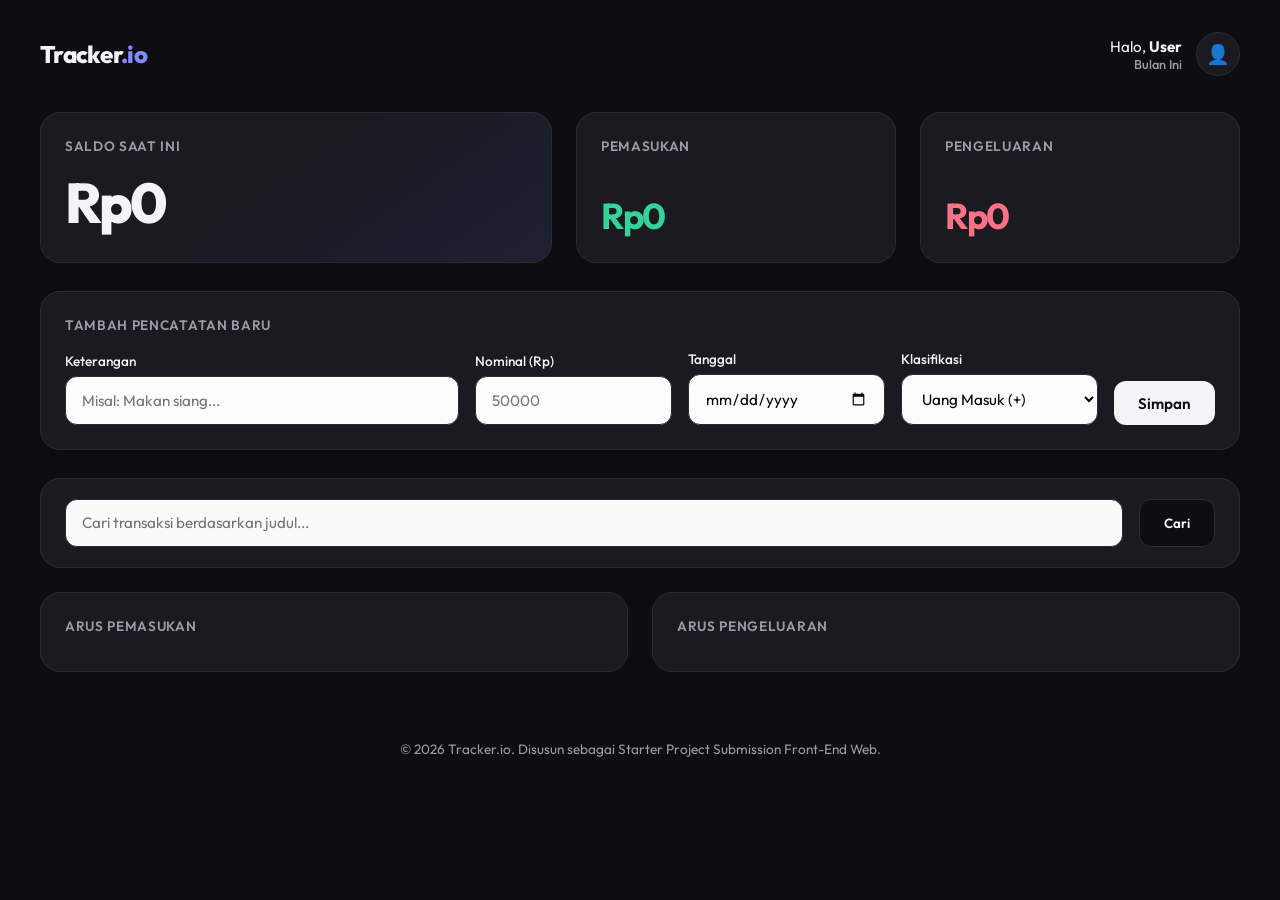
<file: Expense Tracker App/index.html>
<!doctype html>
<html lang="id">
  <head>
    <meta charset="UTF-8" />
    <meta name="viewport" content="width=device-width, initial-scale=1.0" />
    <title>Expense Tracker App</title>
    <link rel="stylesheet" href="style.css" />
  </head>
  <body>
    <div class="tracker-app">
      <header class="tracker-header">
        <h1 class="tracker-header__title">Tracker<span style="color: var(--accent-blue)">.io</span></h1>
        <div class="tracker-header__user">
          <div class="tracker-header__user-info">
            <!-- TODO: Ganti "Siswa Front-End" dengan Nama Lengkap dan Username Dicoding kamu.
               Contoh: Halo, <strong>Budi (bdi002)</strong> -->
            <span class="tracker-header__greeting">Halo, <strong>User</strong></span>
            <span class="tracker-header__date">Bulan Ini</span>
          </div>
          <div class="tracker-header__avatar" role="img" aria-label="Avatar Pengguna" aria-hidden="true">👤</div>
        </div>
      </header>

      <main>
        <section class="tracker-summary" aria-labelledby="summary-heading">
          <h2 id="summary-heading" class="visually-hidden">Ringkasan Keuangan</h2>

          <div class="tracker-summary__balance">
            <h3 class="tracker-summary__label">Saldo Saat Ini</h3>
            <p class="tracker-summary__balance-amount" id="saldo">Rp 0</p>
          </div>

          <div class="tracker-summary__stat">
            <h3 class="tracker-summary__label">Pemasukan</h3>
            <p class="tracker-summary__stat-amount tracker-summary__stat-amount--income" id="income">Rp 0</p>
          </div>

          <div class="tracker-summary__stat">
            <h3 class="tracker-summary__label">Pengeluaran</h3>
            <p class="tracker-summary__stat-amount tracker-summary__stat-amount--expense" id="expense">Rp 0</p>
          </div>
        </section>

        <section class="tracker-form-section" aria-labelledby="form-heading">
          <div class="tracker-form-section__card">
            <h2 id="form-heading" class="tracker-form-section__heading">Tambah Pencatatan Baru</h2>

            <form id="transactionForm" data-testid="transactionForm" class="tracker-form">
              <div class="tracker-form__field">
                <label class="tracker-form__label" for="transactionFormTitleInput">Keterangan</label>
                <input type="text" id="transactionFormTitleInput" data-testid="transactionFormTitleInput" class="tracker-form__input" placeholder="Misal: Makan siang..." />
              </div>
              <div class="tracker-form__field">
                <label class="tracker-form__label" for="transactionFormAmountInput">Nominal (Rp)</label>
                <input type="number" id="transactionFormAmountInput" data-testid="transactionFormAmountInput" class="tracker-form__input" placeholder="50000" />
              </div>
              <div class="tracker-form__field">
                <label class="tracker-form__label" for="transactionFormDateInput">Tanggal</label>
                <input type="date" id="transactionFormDateInput" data-testid="transactionFormDateInput" class="tracker-form__input" />
              </div>
              <div class="tracker-form__field">
                <label class="tracker-form__label" for="transactionFormTypeSelect">Klasifikasi</label>
                <select id="transactionFormTypeSelect" data-testid="transactionFormTypeSelect" class="tracker-form__input">
                  <option value="income">Uang Masuk (+)</option>
                  <option value="expense">Uang Keluar (-)</option>
                </select>
              </div>
              <button type="submit" data-testid="transactionFormSubmitButton" class="tracker-form__submit">Simpan</button>
            </form>
          </div>
        </section>

        <section class="tracker-history" aria-labelledby="history-heading">
          <h2 id="history-heading" class="visually-hidden">Riwayat Transaksi</h2>

          <div class="tracker-search">
            <form id="searchTransactionForm" data-testid="searchTransactionForm" class="tracker-search__form" role="search">
              <input
                type="search"
                id="searchTransactionFormTitleInput"
                data-testid="searchTransactionFormTitleInput"
                class="tracker-form__input"
                placeholder="Cari transaksi berdasarkan judul..."
                aria-label="Kata kunci pencarian transaksi"
              />
              <button type="submit" data-testid="searchTransactionFormSubmitButton" class="tracker-search__submit" aria-label="Mulai Pencarian">Cari</button>
            </form>
          </div>

          <div class="tracker-history__grid">
            <div class="tracker-transaction-list">
              <div class="tracker-transaction-list__header">
                <h3 class="tracker-transaction-list__title">Arus Pemasukan</h3>
              </div>
              <!-- Jangan ubah atau hapus atribut data-testid pada elemen berikut -->
              <div id="incomeList" data-testid="incomeList" class="tracker-transaction-list__container">
                <!-- Kartu transaksi pemasukan akan disisipkan di sini oleh JavaScript -->
              </div>
            </div>

            <div class="tracker-transaction-list">
              <div class="tracker-transaction-list__header">
                <h3 class="tracker-transaction-list__title">Arus Pengeluaran</h3>
              </div>
              <!-- Jangan ubah atau hapus atribut data-testid pada elemen berikut -->
              <div id="expenseList" data-testid="expenseList" class="tracker-transaction-list__container">
                <!-- Kartu transaksi pengeluaran akan disisipkan di sini oleh JavaScript -->
              </div>
            </div>
          </div>
        </section>
      </main>

      <footer class="tracker-footer">
        <p>&#169; 2026 Tracker.io. Disusun sebagai Starter Project Submission Front-End Web.</p>
      </footer>
    </div>

    <script src="main.js"></script>
  </body>
</html>
</file>
<file: Expense Tracker App/style.css>
/* =========================================================
   Expense Tracker App — style.css
   Penamaan class menggunakan konvensi BEM dengan namespace "tracker"
   ========================================================= */

@import url("https://fonts.googleapis.com/css2?family=Outfit:wght@400;500;600;700;800&display=swap");

:root {
  --bg-page: #0e0e12;
  --bg-card: #1a1a20;

  --text-dark: #f4f4f6;
  --text-muted: #9b9ba5;

  --accent-blue: #818cf8;
  --accent-light: rgba(129, 140, 248, 0.14);

  --color-income: #34d399;
  --bg-income: rgba(52, 211, 153, 0.12);
  --color-expense: #fb7185;
  --bg-expense: rgba(251, 113, 133, 0.12);

  --border-light: #2b2b33;

  --input-bg: #111116;
  --btn-text: #ffffff;

  --font-family: "Outfit", sans-serif;
  --card-radius: 20px;
  --card-padding: 24px;
}

* {
  margin: 0;
  padding: 0;
  box-sizing: border-box;
}

body {
  background-color: var(--bg-page);
  color: var(--text-dark);
  font-family: var(--font-family);
  -webkit-font-smoothing: antialiased;
  padding: 1.5rem;
  display: flex;
  justify-content: center;
}

/* =========================================================
   UTILITAS AKSESIBILITAS (SCREEN READER ONLY)
   ========================================================= */
.visually-hidden {
  position: absolute;
  width: 1px;
  height: 1px;
  padding: 0;
  margin: -1px;
  overflow: hidden;
  clip: rect(0, 0, 0, 0);
  white-space: nowrap;
  border: 0;
}

/* =========================================================
   TRACKER APP — WRAPPER UTAMA
   ========================================================= */
.tracker-app {
  max-width: 1200px;
  width: 100%;
  display: flex;
  flex-direction: column;
  gap: 1.75rem;
}

.tracker-app main {
  display: flex;
  flex-direction: column;
  gap: 1.75rem;
}

/* Kartu dasar yang dipakai bersama di semua section */
.tracker-summary__balance,
.tracker-summary__stat,
.tracker-form-section__card,
.tracker-search,
.tracker-transaction-list {
  background: var(--bg-card);
  border-radius: var(--card-radius);
  border: 1px solid var(--border-light);
  padding: var(--card-padding);
  display: flex;
  flex-direction: column;
  min-width: 0;
}

/* =========================================================
   TRACKER HEADER
   ========================================================= */
.tracker-header {
  display: flex;
  justify-content: space-between;
  align-items: center;
  padding: 0.5rem 0;
}

.tracker-header__title {
  font-size: 1.5rem;
  font-weight: 800;
  letter-spacing: -0.03em;
}

.tracker-header__user {
  display: flex;
  align-items: center;
  gap: 0.85rem;
}

.tracker-header__user-info {
  display: flex;
  flex-direction: column;
  align-items: flex-end;
}

.tracker-header__greeting {
  font-size: 0.95rem;
  color: var(--text-dark);
}

.tracker-header__date {
  font-size: 0.8rem;
  color: var(--text-muted);
  font-weight: 500;
}

.tracker-header__avatar {
  width: 44px;
  height: 44px;
  border-radius: 50%;
  background-color: var(--bg-card);
  border: 1px solid var(--border-light);
  display: flex;
  align-items: center;
  justify-content: center;
  font-size: 1.2rem;
}

/* =========================================================
   TRACKER SUMMARY — RINGKASAN SALDO
   ========================================================= */
.tracker-summary {
  display: grid;
  grid-template-columns: 2fr 1.25fr 1.25fr;
  gap: 1.5rem;
}

.tracker-summary__label {
  font-size: 0.85rem;
  font-weight: 600;
  text-transform: uppercase;
  color: var(--text-muted);
  letter-spacing: 0.05em;
  margin-bottom: 0.75rem;
}

.tracker-summary__balance {
  background: linear-gradient(145deg, var(--bg-card) 40%, var(--accent-light) 100%);
}

.tracker-summary__balance-amount {
  font-size: 3.5rem;
  font-weight: 800;
  letter-spacing: -0.05em;
  margin-top: auto;
}

.tracker-summary__stat-amount {
  font-size: 2.25rem;
  font-weight: 700;
  letter-spacing: -0.04em;
  margin-top: auto;
}

.tracker-summary__stat-amount--income {
  color: var(--color-income);
}
.tracker-summary__stat-amount--expense {
  color: var(--color-expense);
}

/* =========================================================
   TRACKER FORM — INPUT TRANSAKSI BARU
   ========================================================= */
.tracker-form-section__card {
  box-shadow: 0 4px 20px rgba(0, 0, 0, 0.02);
}

.tracker-form-section__heading {
  font-size: 0.85rem;
  font-weight: 600;
  text-transform: uppercase;
  color: var(--text-muted);
  letter-spacing: 0.05em;
  margin-bottom: 1rem;
}

.tracker-form {
  display: grid;
  grid-template-columns: 2fr 1fr 1fr 1fr auto;
  gap: 1rem;
  align-items: end;
}

.tracker-form__field {
  display: flex;
  flex-direction: column;
  gap: 0.4rem;
}

.tracker-form__label {
  font-size: 0.85rem;
  font-weight: 500;
  color: var(--text-dark);
}

.tracker-form__input {
  width: 100%;
  padding: 0.85rem 1rem;
  border-radius: 12px;
  border: 1px solid var(--border-light);
  background: #fcfcfc;
  font-family: inherit;
  font-size: 0.95rem;
  outline: none;
  transition: border-color 0.2s;
}

.tracker-form__input:focus {
  border-color: var(--accent-blue);
  background: var(--bg-card);
   color: #ffffff;
}

.tracker-form__submit {
  background: var(--text-dark);
  color: #0e0e12;
  border: none;
  padding: 0.85rem 1.5rem;
  height: 44px;
  border-radius: 12px;
  font-family: inherit;
  font-weight: 600;
  font-size: 0.95rem;
  cursor: pointer;
  transition:
    transform 0.1s,
    opacity 0.2s;
}

.tracker-form__submit:hover {
  opacity: 0.85;
}
.tracker-form__submit:active {
  transform: scale(0.98);
}

/* =========================================================
   TRACKER SEARCH — FORM PENCARIAN
   ========================================================= */
.tracker-history {
  display: flex;
  flex-direction: column;
  gap: 1.5rem;
}

.tracker-search {
  padding: 1.25rem 1.5rem;
}

.tracker-search__form {
  display: flex;
  gap: 1rem;
}

.tracker-search__form .tracker-form__input {
  flex: 1;
  background: #fafafa;
}

.tracker-search__submit {
  background: var(--bg-page);
  border: 1px solid var(--border-light);
  padding: 0 1.5rem;
  border-radius: 12px;
  font-family: inherit;
  font-weight: 600;
  cursor: pointer;
  transition: background-color 0.2s;
  color: white;
}

.tracker-search__submit:hover {
  background: #e4e4e7;
  color: #0e0e12;
}

/* =========================================================
   TRACKER HISTORY — DAFTAR TRANSAKSI
   ========================================================= */
.tracker-history__grid {
  display: grid;
  grid-template-columns: 1fr 1fr;
  gap: 1.5rem;
}

.tracker-transaction-list__header {
  display: flex;
  justify-content: space-between;
  margin-bottom: 0.75rem;
}

.tracker-transaction-list__title {
  font-size: 0.85rem;
  font-weight: 600;
  text-transform: uppercase;
  color: var(--text-muted);
  letter-spacing: 0.05em;
}

.tracker-transaction-list__container {
  display: flex;
  flex-direction: column;
  gap: 0.75rem;
}

/* =========================================================
   TRACKER TRANSACTION ITEM — KARTU TRANSAKSI
   ========================================================= */
.tracker-transaction-item {
  display: flex;
  align-items: center;
  gap: 1rem;
  padding: 0.75rem 0;
  border-bottom: 1px solid var(--border-light);
}

.tracker-transaction-item:last-child {
  border-bottom: none;
}

.tracker-transaction-item__icon {
  width: 48px;
  height: 48px;
  border-radius: 16px;
  display: flex;
  align-items: center;
  justify-content: center;
  font-size: 1.5rem;
  flex-shrink: 0;
}

.tracker-transaction-item__icon--income {
  background: var(--bg-income);
  color: var(--color-income);
}

.tracker-transaction-item__icon--expense {
  background: var(--bg-expense);
  color: var(--color-expense);
}

.tracker-transaction-item__detail {
  flex: 1;
  min-width: 0;
}

.tracker-transaction-item__title {
  font-weight: 600;
  font-size: 1.05rem;
  white-space: nowrap;
  overflow: hidden;
  text-overflow: ellipsis;
}

.tracker-transaction-item__date {
  font-size: 0.8rem;
  color: var(--text-muted);
}

.tracker-transaction-item__right {
  display: flex;
  flex-direction: column;
  align-items: flex-end;
  gap: 0.25rem;
  flex-shrink: 0;
}

.tracker-transaction-item__amount {
  font-weight: 700;
  font-size: 1.1rem;
}

.tracker-transaction-item__amount--income {
  color: var(--color-income);
}
.tracker-transaction-item__amount--expense {
  color: var(--color-expense);
}

.tracker-transaction-item__actions {
  display: flex;
  gap: 0.25rem;
  flex-wrap: wrap;
  justify-content: flex-end;
}

.tracker-transaction-item__btn {
  background: var(--bg-page);
  border: 1px solid var(--border-light);
  padding: 0.2rem 0.4rem;
  font-size: 0.75rem;
  border-radius: 6px;
  cursor: pointer;
  font-family: inherit;
  transition:
    background-color 0.2s,
    color 0.2s;
}

.tracker-transaction-item__btn:hover {
  background: var(--border-light);
  color: var(--text-dark);
}

/* =========================================================
   TRACKER FOOTER
   ========================================================= */
.tracker-footer {
  text-align: center;
  padding: 1.5rem 0 0.5rem 0;
  color: var(--text-muted);
  font-size: 0.85rem;
  margin-top: 1rem;
}

/* =========================================================
   RESPONSIVE — TABLET (≤ 1024px)
   ========================================================= */
@media (max-width: 1024px) {
  .tracker-summary {
    grid-template-columns: 1fr 1fr;
  }

  .tracker-summary__balance {
    grid-column: span 2;
  }

  .tracker-form {
    grid-template-columns: 1fr 1fr;
  }

  .tracker-form__field:nth-child(1) {
    grid-column: span 2;
  }

  .tracker-form__submit {
    grid-column: span 2;
  }

  .tracker-history__grid {
    grid-template-columns: 1fr;
  }
}

/* =========================================================
   RESPONSIVE — MOBILE (≤ 768px)
   ========================================================= */
@media (max-width: 768px) {
  body {
    padding: 0.75rem;
  }

  .tracker-app,
  .tracker-app main {
    gap: 1rem;
  }

  .tracker-summary {
    grid-template-columns: 1fr;
    gap: 1rem;
  }

  .tracker-summary__balance,
  .tracker-summary__stat {
    grid-column: span 1;
    padding: 1.25rem;
  }

  .tracker-summary__balance-amount {
    font-size: 2.25rem;
    word-break: break-all;
  }

  .tracker-summary__stat-amount {
    font-size: 1.75rem;
  }

  .tracker-form-section__card {
    padding: 1.25rem;
  }

  .tracker-form {
    display: flex;
    flex-direction: column;
    align-items: stretch;
    gap: 1.25rem;
  }

  .tracker-form__submit {
    width: 100%;
    margin-top: 0.5rem;
  }

  .tracker-history__grid {
    grid-template-columns: 1fr;
    gap: 1rem;
  }
}

/* =========================================================
   RESPONSIVE — MOBILE KECIL (≤ 640px)
   ========================================================= */
@media (max-width: 640px) {
  .tracker-search__form {
    flex-direction: column;
  }
  .tracker-search__submit {
    width: 100%;
    padding: 0.85rem;
  }

  .tracker-transaction-item {
    flex-wrap: wrap;
    align-items: flex-start;
  }

  .tracker-transaction-item__right {
    width: 100%;
    flex-direction: column;
    align-items: stretch;
    margin-top: 0.5rem;
    gap: 0.75rem;
  }

  .tracker-transaction-item__amount {
    padding-left: 4rem;
  }

  .tracker-transaction-item__actions {
    width: 100%;
  }

  .tracker-transaction-item__btn {
    flex: 1;
    padding: 0.75rem 0;
    font-size: 0.85rem;
    font-weight: 500;
  }
}

.button-function {
  /* padding: 0.4rem;
  margin: 10px;
  background-color: #09090b;
  color: white;
  border-radius: 25%; */
  background: var(--bg-page);
  border: 1px solid var(--border-light);
  padding: 0.4rem 1.8rem;
  border-radius: 12px;
  font-family: inherit;
  font-weight: 600;
  cursor: pointer;
  transition: background-color 0.2s;
  margin: 5px 5px 5px 0;
  color: white;
}

.button-function:hover {
  background-color: #e4e4e7;
  color: #0e0e12;
}
</file>
